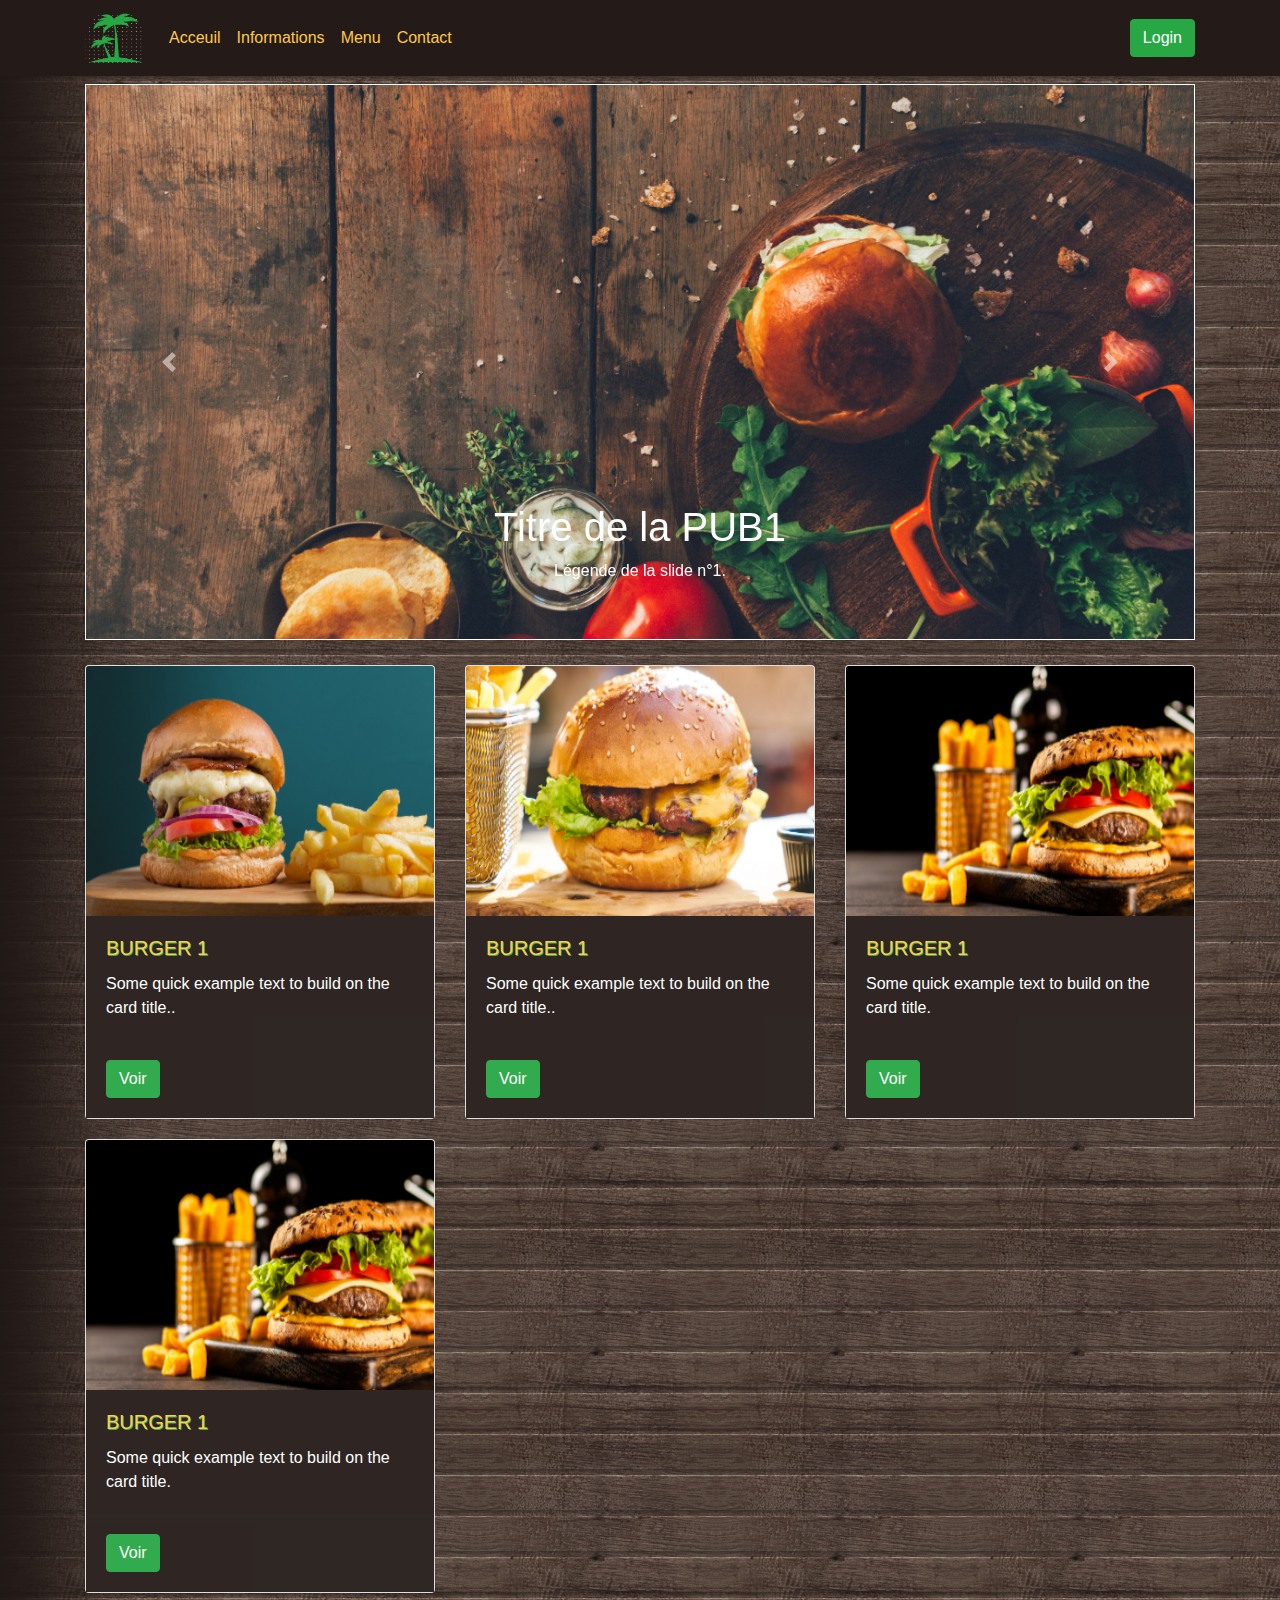
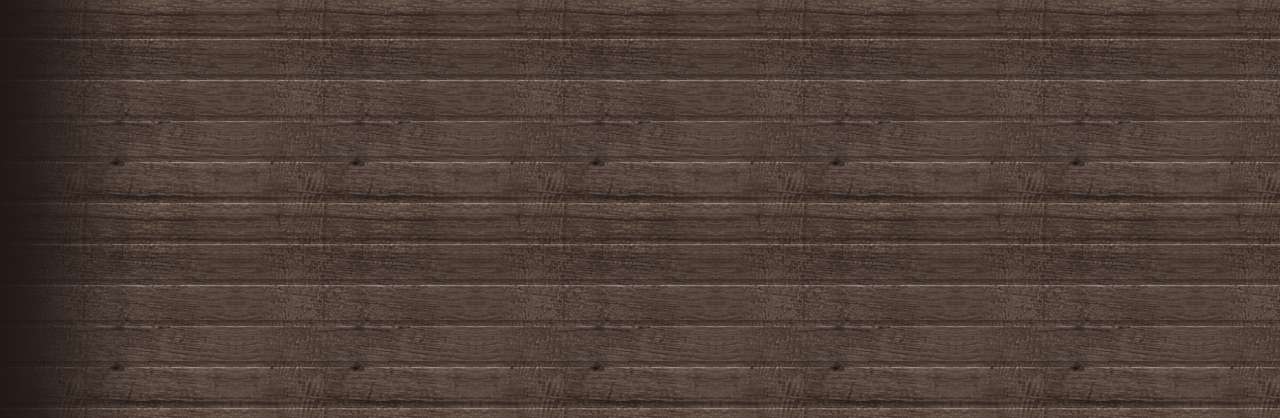
<file: index.html>
<!DOCTYPE html>
<html>
    <head>
        <!--------TITRE -------------------------->
-       <title>JUNGLE BURGER</title>
        <!------LINK CSS-------------------------->
         <link rel="stylesheet" href="./CSS/style.css">
        <!-------------------FONT AWSOME CDN ---------------------------------------->
        <link rel="stylesheet" href="https://pro.fontawesome.com/releases/v5.10.0/css/all.css" integrity="sha384-AYmEC3Yw5cVb3ZcuHtOA93w35dYTsvhLPVnYs9eStHfGJvOvKxVfELGroGkvsg+p" crossorigin="anonymous"/>
        <!-------------------BOOTSTRAP 4 CSS------------------------------------------------>
        <link rel="stylesheet" href="https://stackpath.bootstrapcdn.com/bootstrap/4.5.2/css/bootstrap.min.css" integrity="sha384-JcKb8q3iqJ61gNV9KGb8thSsNjpSL0n8PARn9HuZOnIxN0hoP+VmmDGMN5t9UJ0Z" crossorigin="anonymous"><link rel="stylesheet" href="https://stackpath.bootstrapcdn.com/bootstrap/4.5.2/css/bootstrap.min.css" integrity="sha384-JcKb8q3iqJ61gNV9KGb8thSsNjpSL0n8PARn9HuZOnIxN0hoP+VmmDGMN5t9UJ0Z" crossorigin="anonymous"><link rel="stylesheet" href="https://stackpath.bootstrapcdn.com/bootstrap/4.5.2/css/bootstrap.min.css" integrity="sha384-JcKb8q3iqJ61gNV9KGb8thSsNjpSL0n8PARn9HuZOnIxN0hoP+VmmDGMN5t9UJ0Z" crossorigin="anonymous"><link rel="stylesheet" href="https://stackpath.bootstrapcdn.com/bootstrap/4.5.2/css/bootstrap.min.css" integrity="sha384-JcKb8q3iqJ61gNV9KGb8thSsNjpSL0n8PARn9HuZOnIxN0hoP+VmmDGMN5t9UJ0Z" crossorigin="anonymous"><link rel="stylesheet" href="https://stackpath.bootstrapcdn.com/bootstrap/4.5.2/css/bootstrap.min.css" integrity="sha384-JcKb8q3iqJ61gNV9KGb8thSsNjpSL0n8PARn9HuZOnIxN0hoP+VmmDGMN5t9UJ0Z" crossorigin="anonymous"><link rel="stylesheet" href="https://stackpath.bootstrapcdn.com/bootstrap/4.5.2/css/bootstrap.min.css" integrity="sha384-JcKb8q3iqJ61gNV9KGb8thSsNjpSL0n8PARn9HuZOnIxN0hoP+VmmDGMN5t9UJ0Z" crossorigin="anonymous"><link rel="stylesheet" href="https://stackpath.bootstrapcdn.com/bootstrap/4.5.2/css/bootstrap.min.css" integrity="sha384-JcKb8q3iqJ61gNV9KGb8thSsNjpSL0n8PARn9HuZOnIxN0hoP+VmmDGMN5t9UJ0Z" crossorigin="anonymous"><link rel="stylesheet" href="https://stackpath.bootstrapcdn.com/bootstrap/4.5.2/css/bootstrap.min.css" integrity="sha384-JcKb8q3iqJ61gNV9KGb8thSsNjpSL0n8PARn9HuZOnIxN0hoP+VmmDGMN5t9UJ0Z" crossorigin="anonymous"><link rel="stylesheet" href="https://stackpath.bootstrapcdn.com/bootstrap/4.5.2/css/bootstrap.min.css" integrity="sha384-JcKb8q3iqJ61gNV9KGb8thSsNjpSL0n8PARn9HuZOnIxN0hoP+VmmDGMN5t9UJ0Z" crossorigin="anonymous"><link rel="stylesheet" href="https://stackpath.bootstrapcdn.com/bootstrap/4.5.2/css/bootstrap.min.css" integrity="sha384-JcKb8q3iqJ61gNV9KGb8thSsNjpSL0n8PARn9HuZOnIxN0hoP+VmmDGMN5t9UJ0Z" crossorigin="anonymous">
         <!----------Viewport controle de mise en page sur navigateur mobile --------->
        <meta name="viewport" content="width=device-width, initial-scale=1">
         <!-------------Lire -->
        <!----CDN Javascript JQUERY--------------------------------------------------->
        <script src="https://code.jquery.com/jquery-3.5.1.slim.min.js" integrity="sha384-DfXdz2htPH0lsSSs5nCTpuj/zy4C+OGpamoFVy38MVBnE+IbbVYUew+OrCXaRkfj" crossorigin="anonymous"></script>
        <!--------------------------BOOTSTRAP JAVASCRIPT ------------------->
        <script src="https://stackpath.bootstrapcdn.com/bootstrap/4.5.2/js/bootstrap.min.js" integrity="sha384-B4gt1jrGC7Jh4AgTPSdUtOBvfO8shuf57BaghqFfPlYxofvL8/KUEfYiJOMMV+rV" crossorigin="anonymous"></script>
         <!---CDN Javascript poppser -------------------------------------->
        <script src="https://cdn.jsdelivr.net/npm/popper.js@1.16.1/dist/umd/popper.min.js" integrity="sha384-9/reFTGAW83EW2RDu2S0VKaIzap3H66lZH81PoYlFhbGU+6BZp6G7niu735Sk7lN" crossorigin="anonymous"></script>
    </head>







    <body>
        <!---nav de bootstrap/navbar-dark/------------------------------------------------------------------------------->
        <nav class="navbar navbar-dark navbar-expand-lg fixed-top">

        
          <div class="container"> <!----------------------------Container Nvabar------------------------------------------------------------------------------->  
                <button class="navbar-toggler" type="button" data-toggle="collapse" data-target="#Navbar">
                  <span class="fas fa-bars fa-lg"></span>
                </button>
    
               <a class="navbar-brand" href="./index.html"><img src="img/Jungle.png" class="rounded float-left" height="50" width="60"></span>    </a>
               
               <div class="collapse navbar-collapse" id="Navbar">
                <ul class="navbar-nav mr-auto">
                    <li class="nav-item active"><a class="nav-link" href="./index.html"><span class="fa fa-home fa-lg"></span> Acceuil</a></li>
                    <li class="nav-item"><a class="nav-link" href="./aboutus.html"><span class="fa fa-info fa-lg"></span> Informations</a></li>
                    <li class="nav-item"><a class="nav-link" href="./index.html"><span class="fas fa-hamburger fa-lg"></span> Menu</a></li>
                    <li class="nav-item"><a class="nav-link" href="#"><span class="fa fa-address-card fa-lg"></span> Contact</a></li>
                </ul>
                <span class="navbar-text">
                    <button type="button" class="btn btn btn-success" data-toggle="modal" data-target="#loginModal">
                    <span class="fa fa-sign-in"></span> Login</button>
                </span>
            </div>
                               
            </div>
        </nav><!------------------------ End Nav ---------------------------------------------------->


<div class="container"><!--------------------Container Géneral  ------------------------------->
          
   <div class="row"><!---------------------ROW BOOTSTRAP ---------->
            <div class="col"><!-----------Column bootstrap --------------->


      <!---------------------------CAROUSEL ----------------------------------------------------------------------------------------------->
      <div id="mycarousel" class="carousel slide" data-ride="carousel">
        <div class="carousel-inner" role="listbox">
          <!----------ITEM1 ---------------------------->
          <div class="carousel-item active">
            <img class="d-block img-fluid" src="./img/item0.png" alt="First slide">

             <!---Contenu du slide 1 ---->
            <div class="carousel-caption d-none d-md-block">
              <h1>Titre de la PUB1</h1>
              <p>Légende de la slide n°1.</p>
            </div> <!--------------------->  

          </div>



          <!------------ITEM2 -------------------------->
          <div class="carousel-item">
            <img class="d-block img-fluid" src="./img/item2.png" alt="Second slide">

            <!---Contenu du slide 2 ---->
            <div class="carousel-caption d-none d-md-block">
              <h1>Titre de la PUB2</h1>
             <p>Légende de la slide n°2.</p>
                 </div><!--------------------->   
            
         </div>


        

          

          <!----------ITEM3 ---------------------------->
          <div class="carousel-item">
            <img class="d-block img-fluid" src="./img/item3.png" alt="Third slide">
          </div>
        </div>



        <!-------------------------CONTROLE CAROUSEL SLIDE PRECEDENT ---------------------------------------------->
        <a class="carousel-control-prev" href="#mycarousel" role="button" data-slide="prev">
          <span class="carousel-control-prev-icon" aria-hidden="true"></span>
          <span class="sr-only">Previous</span>
        </a>

        <!--------------------------CONTROL CAROUSEL SLIDE SUIVANT ------------------------------------------------->
        <a class="carousel-control-next" href="#mycarousel" role="button" data-slide="next">
          <span class="carousel-control-next-icon" aria-hidden="true"></span>
          <span class="sr-only">Next</span>
        </a>
      </div><!--------FIN CAROUSEL -------------------------->
     
      
    </div> 
  </div> 

  <div class="row row-content">
    <div class="col-12 col-sm-6 col-md-4">


      <!-----------CARD-------------->

      <div class="card mycard">
        <img class="card-img-top photo" src="./img/burger2.png" alt="Card image cap">
        <div class="card-body bodycard">
          <h5 class="card-title">BURGER 1</h5>
          <p class="card-text contentcard">Some quick example text to build on the card title..</p>
        </div>
        <div class="card-body bodycard">
          <!-------Button ------------------------------------>
          <button type="button" class="btn btn btn-success" data-toggle="modal" data-target="#loginModal">
            <span class="fa fa-sign-in"></span>  Voir </button>
          <!----------------------------------------------->
        </div>
        
      </div>

      <!----------END CARD ------------------>
  
    </div>
    <div class="col-12 col-sm-6 col-md-4">
     

          <!-----------CARD-------------->

      <div class="card mycard">
        <img class="card-img-top photo" src="./img/burger3.png" alt="Card image cap">
        <div class="card-body bodycard">
          <h5 class="card-title">BURGER 1</h5>
          <p class="card-text contentcard">Some quick example text to build on the card title..</p>
        </div>
        <div class="card-body bodycard">
          <!-------Button ------------------------------------>
          <button type="button" class="btn btn btn-success" data-toggle="modal" data-target="#loginModal">
            <span class="fa fa-sign-in"></span>  Voir </button>
          <!----------------------------------------------->
        </div>
        
      </div>

      <!----------END CARD ------------------>
  





    </div>
    <div class="col-12 col-sm-6 col-md-4">
   
        <!-----------CARD-------------->

        <div class="card mycard">
          <img class="card-img-top photo" src="./img/burger4.png" alt="Card image cap">
          <div class="card-body bodycard">
            <h5 class="card-title">BURGER 1</h5>
            <p class="card-text contentcard">Some quick example text to build on the card title.</p>
          </div>
          <div class="card-body bodycard">
            <!-------Button ------------------------------------>
            <button type="button" class="btn btn btn-success" data-toggle="modal" data-target="#loginModal">
              <span class="fa fa-sign-in"></span>  Voir </button>
            <!----------------------------------------------->
          </div>
          
        </div>
  
        <!----------END CARD ------------------>


        



    </div>
  
    <div class="col-12 col-sm-6 col-md-4">
   
      <!-----------CARD-------------->

      <div class="card mycard">
        <img class="card-img-top photo" src="./img/burger4.png" alt="Card image cap">
        <div class="card-body bodycard">
          <h5 class="card-title">BURGER 1</h5>
          <p class="card-text contentcard">Some quick example text to build on the card title.</p>
        </div>
        <div class="card-body bodycard">
          <!-------Button ------------------------------------>
          <button type="button" class="btn btn btn-success" data-toggle="modal" data-target="#loginModal">
            <span class="fa fa-sign-in"></span>  Voir </button>
          <!----------------------------------------------->
        </div>
        
      </div>

      <!----------END CARD ------------------>


      



  </div>


  
  </div>

</div> 


<div class="row row-content">
  
</div>


</div>
    </body>


      
</html>
</file>
<file: CSS/style.css>
/*
* { border: 1px red dotted; }
*/
body{
   
background-image: url("../img/bg-body.png");
padding: 60px 0px 0px 0px;
    z-index:0;

}
.row-content {
    margin: 0px auto;
    padding: 15px 0px 15px 0px;
    min-height: 400px; 
}
.navbar-dark {
    background-color:#241b18;
    color: #ffc947;
    padding:10px;
}

.nav-link,.navbar-brand {
    color: #ffc947 !important;
}
.nav-link:hover{
    color: #28a745 !important;
}
.navbar-dark .fa-bars{
    color:#ffc947;

}

.navbar-dark .navbar-collapse{
    margin:0px  0px 0px 0px;
}
.btn-sign-in{
  background-color: aquamarine;  
}
.carousel {
    background: #241b18;
    margin: 0px auto;
    border: 1px solid #ffffff; 
}

.mycard{
    margin: 10px auto;
    border: solid #ffc947;
    background-color: #ffc947;
}
.card:hover{
    transform: scale(1.05);
    box-shadow: 10px 10px 15px rgba(0,0,0,0.3);
    
  }

.photo {
    background-color:#ffc947;
   width: 100%;
   height:250px;
   ;
}

.bodycard {

    background-color: #241b18;
    color:#ffc947;
    opacity: 0.95;
   
}

.card-title{
    font-size:20px;
    color: #ffc947;
    text-shadow: 1px 1px #28a745
}

.card-text{
    color:#ffffff;
}
</file>
